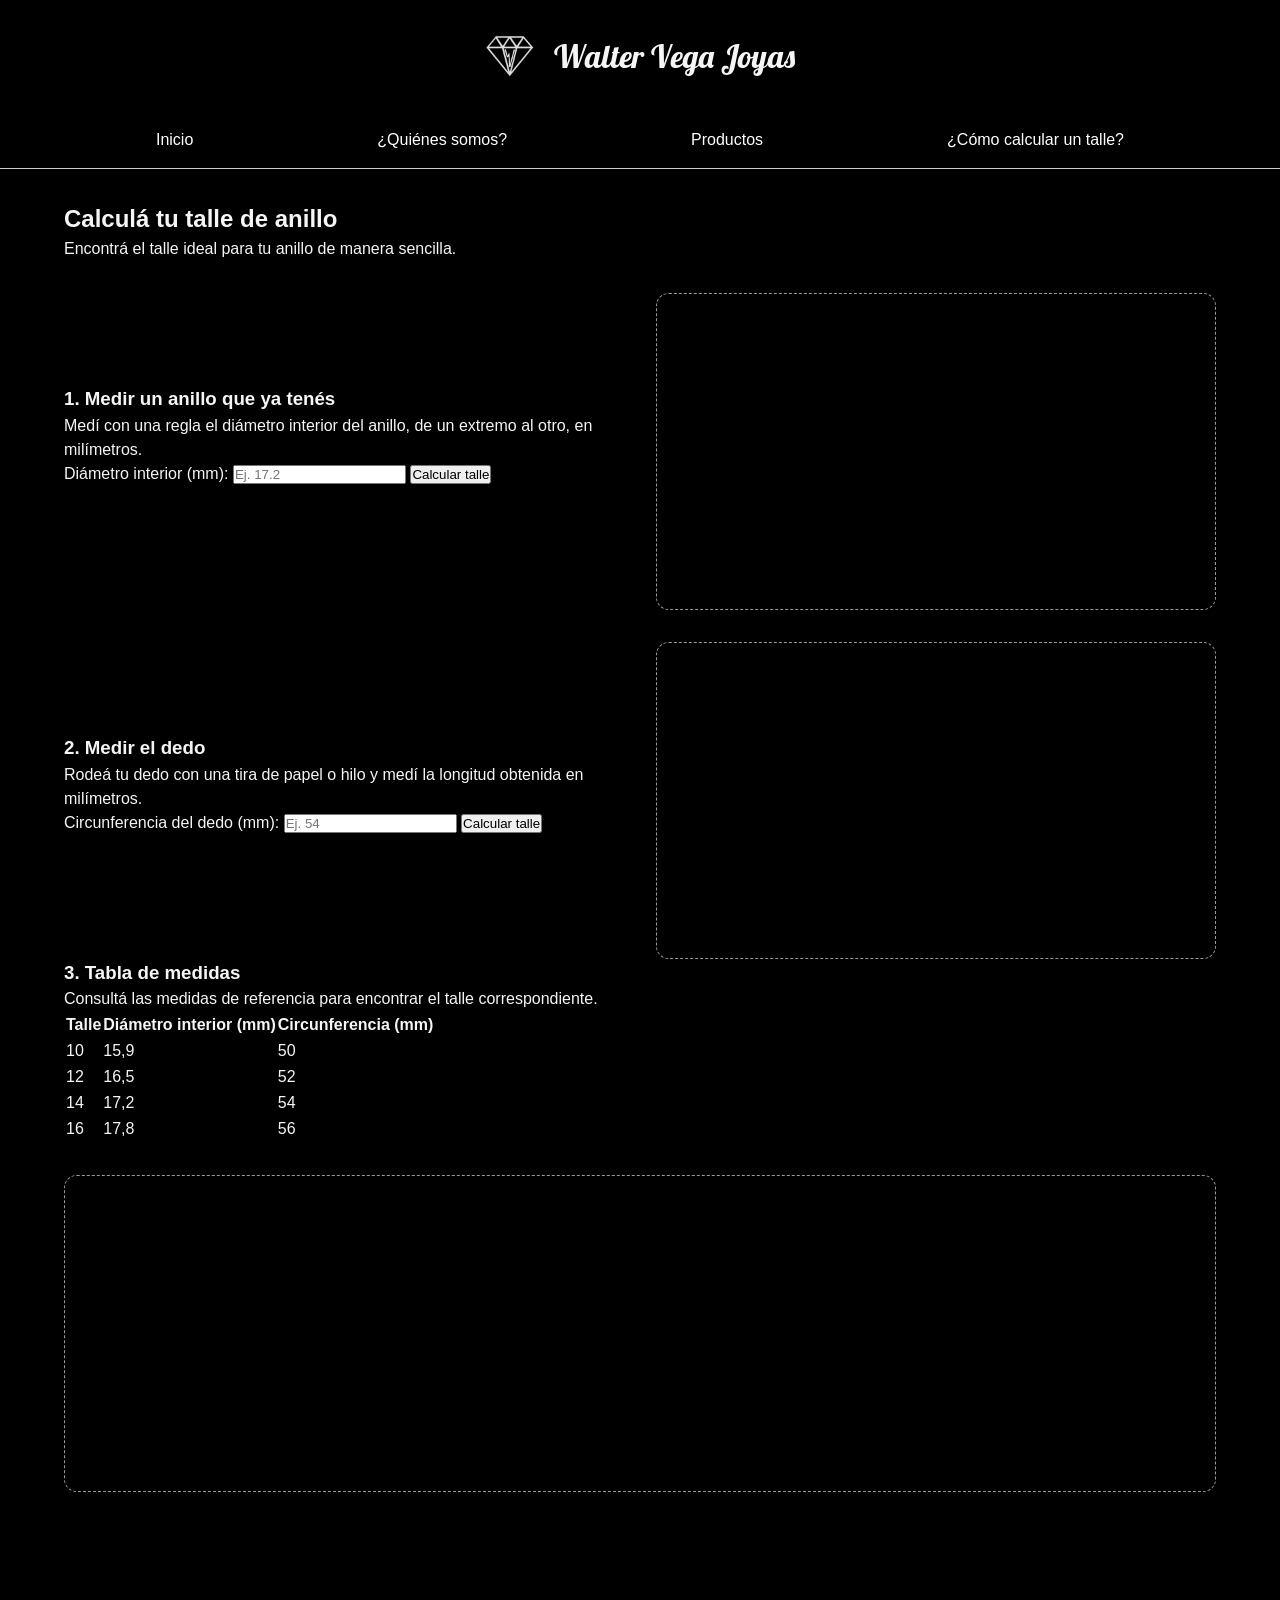
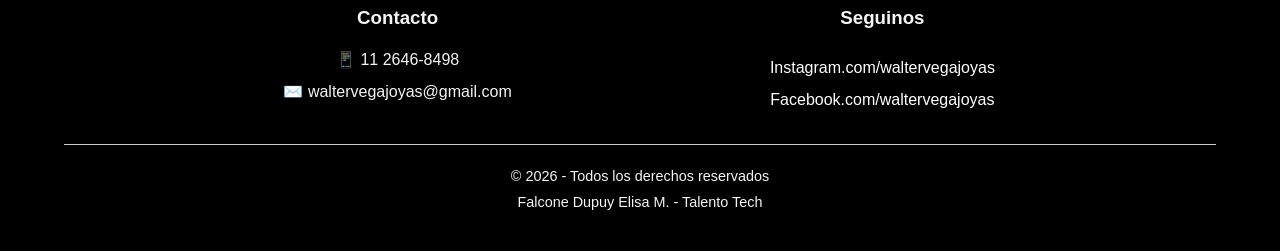
<file: medidas.html>
<!DOCTYPE html>
<html lang="en">
<head>
    <meta charset="UTF-8">
    <meta name="viewport" content="width=device-width, initial-scale=1.0">
    <title>Document</title>
    <link rel="stylesheet" href="style.css">
</head>
<body>
    <header class="header">
        <div class="header-contenido">
            <div class="logo">
                <img src="./img/logo.png" alt="Logo">
            </div>

            <div class="marca">
                <h1>Walter Vega Joyas</h1>
            </div>
        </div>
    </header>

    <nav>
        <ol>
            <li><a href="index.html">Inicio</a></li>
            <li><a href="quienes.html">¿Quiénes somos?</a></li>
            <li><a href="productos.html">Productos</a></li>
            <li><a href="medidas.html">¿Cómo calcular un talle?</a></li>
        </ol>
    </nav>

    <main>

        <h2>Calculá tu talle de anillo</h2>

        <p>
            Encontrá el talle ideal para tu anillo de manera sencilla.
        </p>

        <!-- SECCIÓN 1 -->
        <section id="medir-anillo">

            <div class="contenido-talle">

                <div>
                    <h3>1. Medir un anillo que ya tenés</h3>

                    <p>
                        Medí con una regla el diámetro interior del anillo,
                        de un extremo al otro, en milímetros.
                    </p>

                    <label for="diametro">Diámetro interior (mm):</label>

                    <input
                        type="number"
                        id="diametro"
                        step="0.1"
                        placeholder="Ej. 17.2"
                    >

                    <button onclick="calcularPorDiametro();">
                        Calcular talle
                    </button>
                    <p class="resultadoDiametro"  id="resultadoDiametro"></p>
                </div>

                <div class="video">

                    <iframe
                        width="100%"
                        height="315"
                        src="https://www.youtube.com/embed/VIDEO_1"
                        title="Cómo medir el diámetro de un anillo"
                        frameborder="0"
                        allowfullscreen>
                    </iframe>

                </div>

            </div>

        </section>


        <!-- SECCIÓN 2 -->
        <section id="medir-dedo">

            <div class="contenido-talle">

                <div>
                    <h3>2. Medir el dedo</h3>

                    <p>
                        Rodeá tu dedo con una tira de papel o hilo y medí
                        la longitud obtenida en milímetros.
                    </p>

                    <label for="circunferencia">
                        Circunferencia del dedo (mm):
                    </label>

                    <input
                        type="number"
                        id="circunferencia"
                        step="0.1"
                        placeholder="Ej. 54"
                    >

                    <button onclick="calcularPorCircunferencia();">
                        Calcular talle
                    </button>

                    <p class="resultadoCircunferencia" id="resultadoCircunferencia"></p>
                </div>

                <div class="video">

                    <iframe
                        width="100%"
                        height="315"
                        src="https://www.youtube.com/embed/VIDEO_2"
                        title="Cómo medir el dedo para elegir un anillo"
                        frameborder="0"
                        allowfullscreen>
                    </iframe>

                </div>

            </div>

        </section>


        <!-- SECCIÓN 3 -->
        <section id="tabla-talles">

            <h3>3. Tabla de medidas</h3>

            <p>
                Consultá las medidas de referencia para encontrar
                el talle correspondiente.
            </p>

            <table>

                <thead>
                    <tr>
                        <th>Talle</th>
                        <th>Diámetro interior (mm)</th>
                        <th>Circunferencia (mm)</th>
                    </tr>
                </thead>

                <tbody>
                    <tr>
                        <td>10</td>
                        <td>15,9</td>
                        <td>50</td>
                    </tr>

                    <tr>
                        <td>12</td>
                        <td>16,5</td>
                        <td>52</td>
                    </tr>

                    <tr>
                        <td>14</td>
                        <td>17,2</td>
                        <td>54</td>
                    </tr>

                    <tr>
                        <td>16</td>
                        <td>17,8</td>
                        <td>56</td>
                    </tr>
                </tbody>

            </table>


            <div class="video">

                <iframe
                    width="100%"
                    height="315"
                    src="https://www.youtube.com/embed/VIDEO_3"
                    title="Cómo consultar la tabla de talles de anillos"
                    frameborder="0"
                    allowfullscreen>
                </iframe>

            </div>

        </section>

    </main>

    <footer>
        <div class="footer-contenido">

            <div class="footer-contacto">
                <h3>Contacto</h3>
                <p>📱 11 2646-8498</p>
                <p>✉️ waltervegajoyas@gmail.com</p>
            </div>

            <div class="footer-redes">
                <h3>Seguinos</h3>
                <a href="https://www.instagram.com/waltervegajoyas" target="_blank">Instagram.com/waltervegajoyas</a>
                <a href="https://www.facebook.com/waltervegajoyas" target="_blank">Facebook.com/waltervegajoyas</a>
            </div>

        </div>

        <div class="footer-derechos">
            <p>© 2026 - Todos los derechos reservados</p>
            <p>Falcone Dupuy Elisa M. - Talento Tech</p>
        </div>
    </footer>
    
    <script src="script.js"></script>
</body>
</html>
</file>
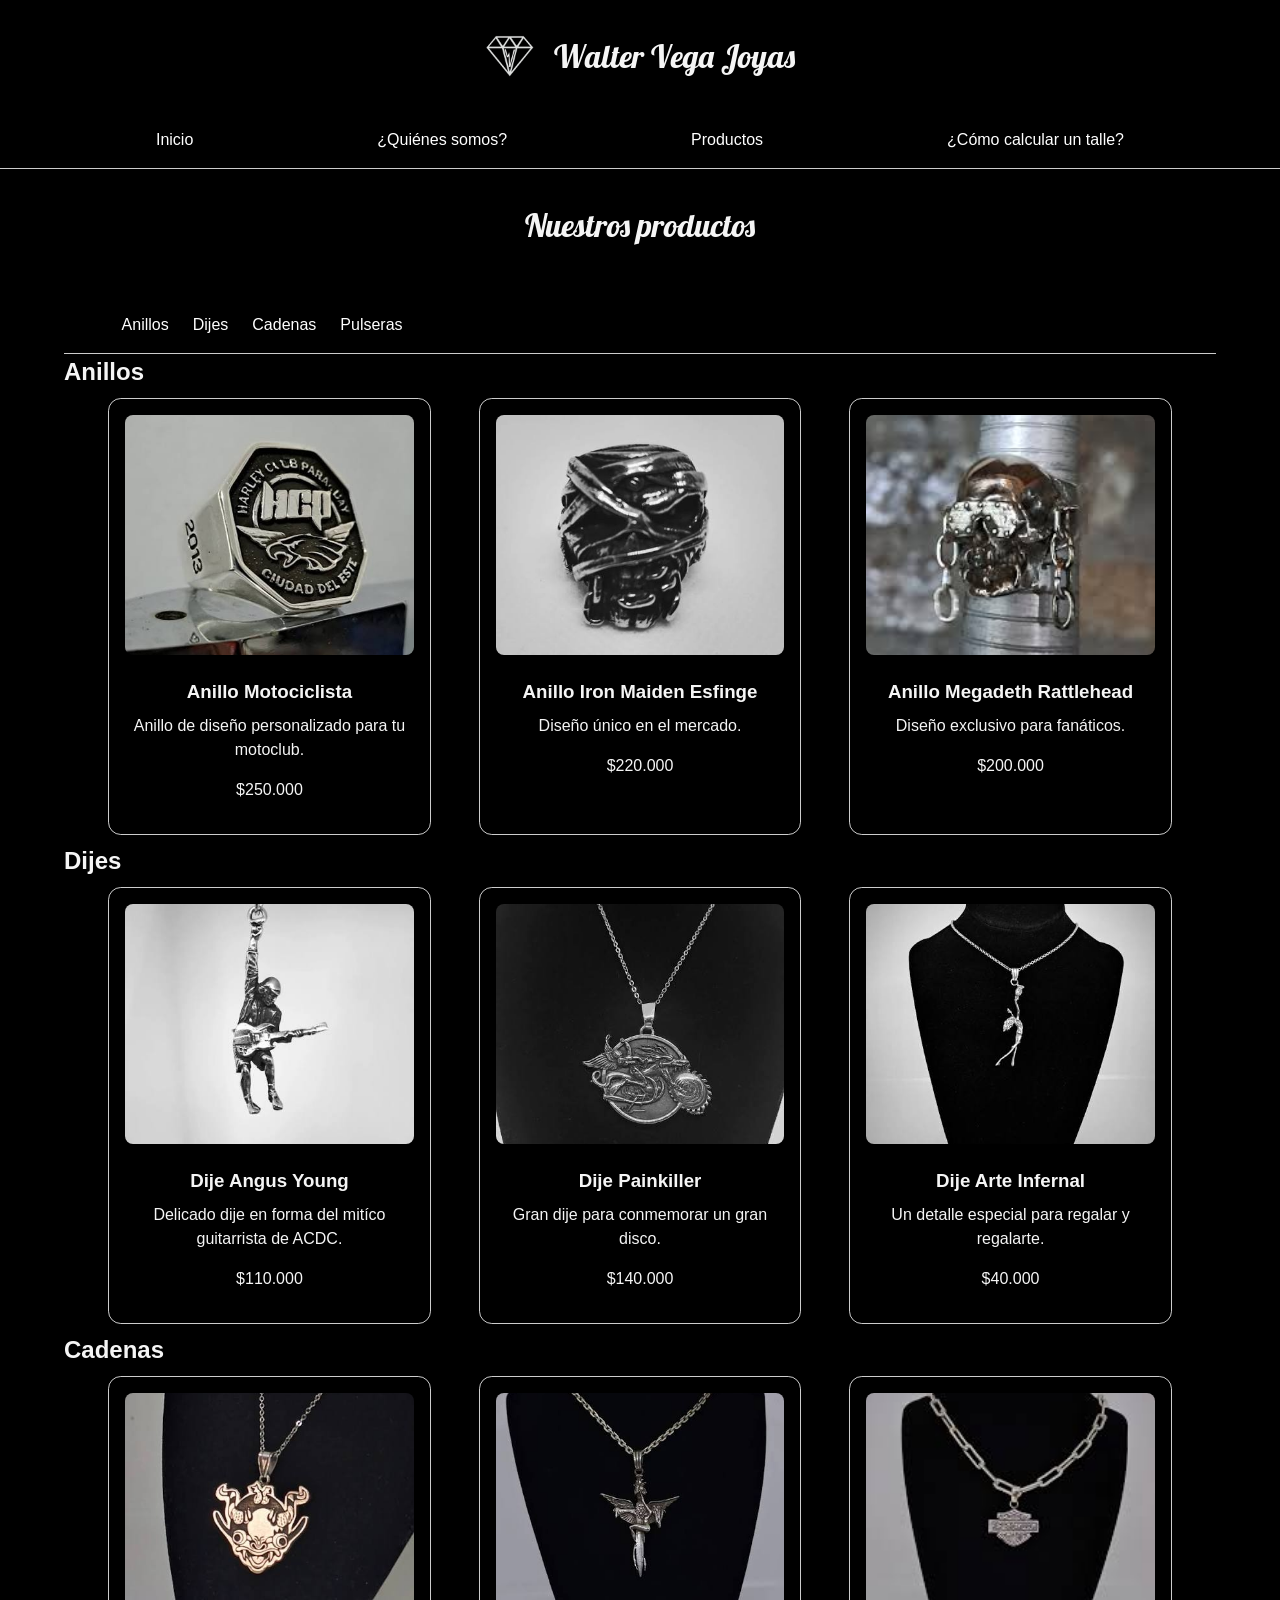
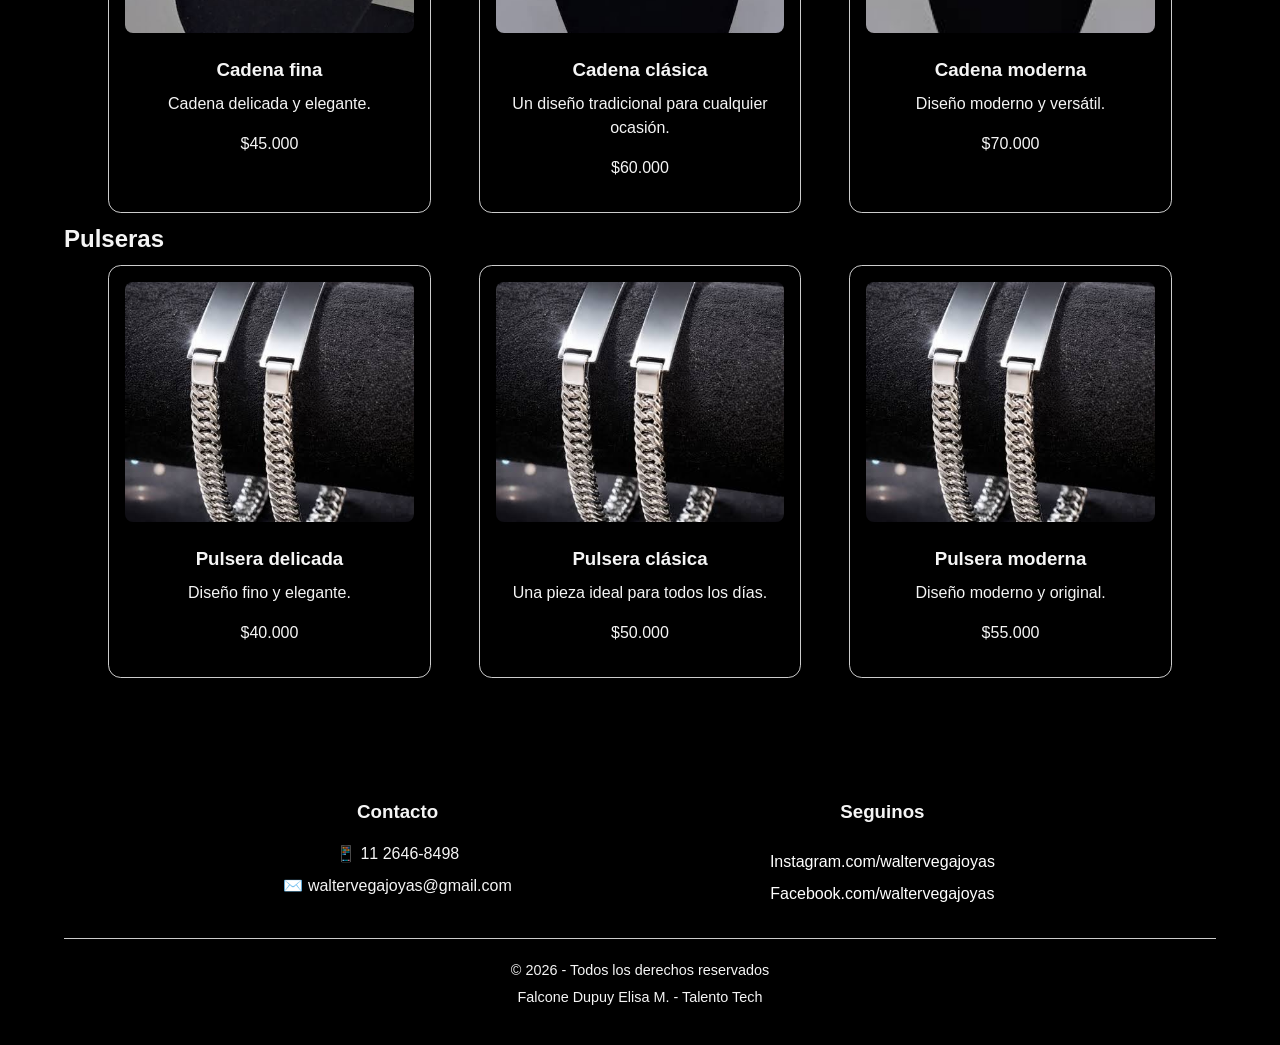
<file: productos.html>
<!DOCTYPE html>
<html lang="en">
<head>
    <meta charset="UTF-8">
    <meta name="viewport" content="width=device-width, initial-scale=1.0">
    <title>Document</title>
    <link rel="stylesheet" href="style.css">
</head>
<body>
    <header class="header">
        <div class="header-contenido">
            <div class="logo">
                <img src="./img/logo.png" alt="Logo">
            </div>

            <div class="marca">
                <h1>Walter Vega Joyas</h1>
            </div>
        </div>
    </header>

    <nav>
        <ol>
            <li><a href="index.html">Inicio</a></li>
            <li><a href="quienes.html">¿Quiénes somos?</a></li>
            <li><a href="productos.html">Productos</a></li>
            <li><a href="medidas.html">¿Cómo calcular un talle?</a></li>
        </ol>
    </nav>

    <main>

        <h2 id="nuestrosP">Nuestros productos</h2>

        <!-- Menú de anclas -->
        <nav>
            <ul>
                <li><a href="#anillos">Anillos</a></li>
                <li><a href="#dijes">Dijes</a></li>
                <li><a href="#cadenas">Cadenas</a></li>
                <li><a href="#pulseras">Pulseras</a></li>
            </ul>
        </nav>


        <!-- SECCIÓN ANILLOS -->
        <section id="anillos">
            <h2>Anillos</h2>

            <div class="cards">

                <article class="card">
                    <img src="./img/anillo/club.jpg" alt="Anillo">
                    <h3>Anillo Motociclista</h3>
                    <p>Anillo de diseño personalizado para tu motoclub.</p>
                    <p>$250.000</p>
                </article>

                <article class="card">
                    <img src="./img/anillo/momia.jpg" alt="Anillo">
                    <h3>Anillo Iron Maiden Esfinge</h3>
                    <p>Diseño único en el mercado.</p>
                    <p>$220.000</p>
                </article>

                <article class="card">
                    <img src="./img/anillo/vic.jpg" alt="Anillo">
                    <h3>Anillo Megadeth Rattlehead</h3>
                    <p>Diseño exclusivo para fanáticos.</p>
                    <p>$200.000</p>
                </article>

            </div>
        </section>


        <!-- SECCIÓN DIJES -->
        <section id="dijes">
            <h2>Dijes</h2>

            <div class="cards">

                <article class="card">
                    <img src="./img/dije/angus.jpg" alt="Dije">
                    <h3>Dije Angus Young</h3>
                    <p>Delicado dije en forma del mitíco guitarrista de ACDC.</p>
                    <p>$110.000</p>
                </article>

                <article class="card">
                    <img src="./img/dije/moto.jpg" alt="Dije">
                    <h3>Dije Painkiller</h3>
                    <p>Gran dije para conmemorar un gran disco.</p>
                    <p>$140.000</p>
                </article>

                <article class="card">
                    <img src="./img/dije/hada.jpg" alt="Dije">
                    <h3>Dije Arte Infernal</h3>
                    <p>Un detalle especial para regalar y regalarte.</p>
                    <p>$40.000</p>
                </article>

            </div>
        </section>


        <!-- SECCIÓN CADENAS -->
        <section id="cadenas">
            <h2>Cadenas</h2>

            <div class="cards">

                <article class="card">
                    <img src="./img/cadena/cadena3.jpg" alt="Cadena fina">
                    <h3>Cadena fina</h3>
                    <p>Cadena delicada y elegante.</p>
                    <p>$45.000</p>
                </article>

                <article class="card">
                    <img src="./img/cadena/cadena2.jpg" alt="Cadena clásica">
                    <h3>Cadena clásica</h3>
                    <p>Un diseño tradicional para cualquier ocasión.</p>
                    <p>$60.000</p>
                </article>

                <article class="card">
                    <img src="./img/cadena/cadena1.jpg" alt="Cadena moderna">
                    <h3>Cadena moderna</h3>
                    <p>Diseño moderno y versátil.</p>
                    <p>$70.000</p>
                </article>

            </div>
        </section>


        <!-- SECCIÓN PULSERAS -->
        <section id="pulseras">
            <h2>Pulseras</h2>

            <div class="cards">

                <article class="card">
                    <img src="./img/pulcera/web.jpg" alt="Pulsera delicada">
                    <h3>Pulsera delicada</h3>
                    <p>Diseño fino y elegante.</p>
                    <p>$40.000</p>
                </article>

                <article class="card">
                    <img src="./img/pulcera/web.jpg" alt="Pulsera clásica">
                    <h3>Pulsera clásica</h3>
                    <p>Una pieza ideal para todos los días.</p>
                    <p>$50.000</p>
                </article>

                <article class="card">
                    <img src="./img/pulcera/web.jpg" alt="Pulsera moderna">
                    <h3>Pulsera moderna</h3>
                    <p>Diseño moderno y original.</p>
                    <p>$55.000</p>
                </article>

            </div>
        </section>

    </main>

    <footer>
        <div class="footer-contenido">

            <div class="footer-contacto">
                <h3>Contacto</h3>
                <p>📱 11 2646-8498</p>
                <p>✉️ waltervegajoyas@gmail.com</p>
            </div>

            <div class="footer-redes">
                <h3>Seguinos</h3>
                <a href="https://www.instagram.com/waltervegajoyas" target="_blank">Instagram.com/waltervegajoyas</a>
                <a href="https://www.facebook.com/waltervegajoyas" target="_blank">Facebook.com/waltervegajoyas</a>
            </div>

        </div>

        <div class="footer-derechos">
            <p>© 2026 - Todos los derechos reservados</p>
            <p>Falcone Dupuy Elisa M. - Talento Tech</p>
        </div>
    </footer>
    
    <script src="script.js"></script>
</body>
</html>
</file>
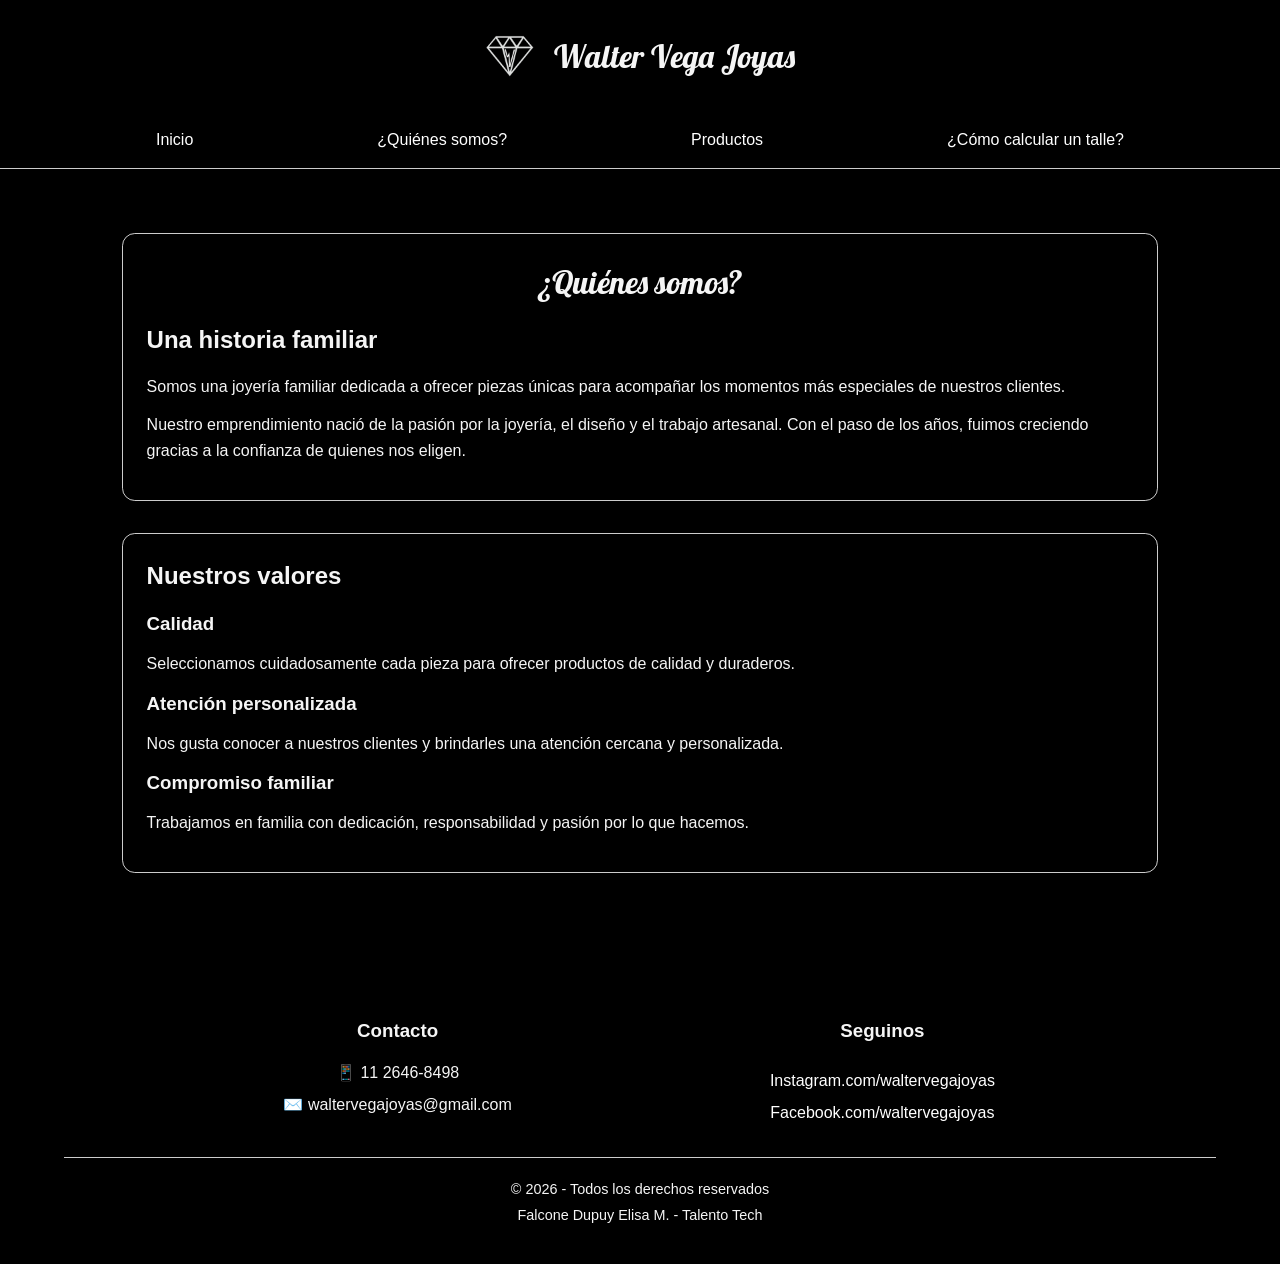
<file: quienes.html>
<!DOCTYPE html>
<html lang="en">
<head>
    <meta charset="UTF-8">
    <meta name="viewport" content="width=device-width, initial-scale=1.0">
    <title>Document</title>
    <link rel="stylesheet" href="style.css">
</head>
<body>
    <header class="header">
        <div class="header-contenido">
            <div class="logo">
                <img src="./img/logo.png" alt="Logo">
            </div>

            <div class="marca">
                <h1>Walter Vega Joyas</h1>
            </div>
        </div>
    </header>

    <nav>
        <ol>
            <li><a href="index.html">Inicio</a></li>
            <li><a href="quienes.html">¿Quiénes somos?</a></li>
            <li><a href="productos.html">Productos</a></li>
            <li><a href="medidas.html">¿Cómo calcular un talle?</a></li>
        </ol>
    </nav>

    <main>

        <section id="historia">
            
            <h2 id="nuestrosP">¿Quiénes somos?</h2>

            <h2>Una historia familiar</h2>

            <p>
                Somos una joyería familiar dedicada a ofrecer piezas únicas
                para acompañar los momentos más especiales de nuestros clientes.
            </p>

            <p>
                Nuestro emprendimiento nació de la pasión por la joyería,
                el diseño y el trabajo artesanal. Con el paso de los años,
                fuimos creciendo gracias a la confianza de quienes nos eligen.
            </p>
        </section>


        <section id="valores">
            <h2>Nuestros valores</h2>

            <h3>Calidad</h3>
            <p>
                Seleccionamos cuidadosamente cada pieza para ofrecer productos
                de calidad y duraderos.
            </p>

            <h3>Atención personalizada</h3>
            <p>
                Nos gusta conocer a nuestros clientes y brindarles una atención
                cercana y personalizada.
            </p>

            <h3>Compromiso familiar</h3>
            <p>
                Trabajamos en familia con dedicación, responsabilidad y pasión
                por lo que hacemos.
            </p>
        </section>

    </main>

    <footer>
        <div class="footer-contenido">

            <div class="footer-contacto">
                <h3>Contacto</h3>
                <p>📱 11 2646-8498</p>
                <p>✉️ waltervegajoyas@gmail.com</p>
            </div>

            <div class="footer-redes">
                <h3>Seguinos</h3>
                <a href="https://www.instagram.com/waltervegajoyas" target="_blank">Instagram.com/waltervegajoyas</a>
                <a href="https://www.facebook.com/waltervegajoyas" target="_blank">Facebook.com/waltervegajoyas</a>
            </div>

        </div>

        <div class="footer-derechos">
            <p>© 2026 - Todos los derechos reservados</p>
            <p>Falcone Dupuy Elisa M. - Talento Tech</p>
        </div>
    </footer>
    
    <script src="script.js"></script>
</body>
</html>
</file>
<file: style.css>
/* FUENTES */
@import url('https://fonts.googleapis.com/css2?family=Lobster&display=swap');

/* =========================
   CONTENIDO GENERAL
   ========================= */
*{
    margin: 0;
    padding: 0;
    box-sizing: border-box;
}
body{
    background-color: black;
    color: whitesmoke;
    margin: 0;
    font-family: Arial, sans-serif;
    line-height: 1.5;
}
main {
    width: 90%;
    max-width: 75rem;
    margin: 0 auto;
    padding: 2rem 0;
}
a {
    color: white;
    text-decoration: none;
}
a:visited {
    color: white;
}
a:hover {
    color: #cccccc;
}
a:active {
    color: white;
}
/* TÍTULO PRINCIPAL */
h1, #nuestrosP{
    text-align: center;
    margin-bottom: 2rem;
    font-family: "Lobster", sans-serif;
    font-weight: 400;
    font-style: normal;
    font-size: 2em;
}
/*   HEADER   */
.header {
    width: 100%;
    height: 7rem; /* 112px de alto  */
    display: flex;
    align-items: center;
    justify-content: center;
}
.header-contenido {
    display: grid;
    grid-template-columns: auto auto;
    justify-content: center;
    align-items: center;
    gap: 20px;
}
.logo img {
    width: 3rem;
    height: auto;
    display: block;
}
.marca h1 {
    margin: 0;
}
/*   NAV   */
nav {
    padding: 1rem 5%;
    border-bottom: 1px solid #ccc;
}
nav h1 {
    margin: 0;
}
nav ul {
    display: flex;
    gap: 1.5rem;
    list-style: none;
    padding: 0;
    margin: 1rem 0 0;
}
nav a {
    text-decoration: none;
}
nav ol{
    list-style: none;
    display: grid;
    grid-template-columns: auto auto auto auto;
    align-items: center;
    text-align: center;
}
/* footer */
footer {
    margin-top: 3rem;
    padding: 2rem 5%;
    text-align: center;
}
.footer-contenido {
    display: grid;
    grid-template-columns: repeat(2, 1fr);
    max-width: 80%;
    margin: 0 auto;
    gap: 3rem;
}
.footer-contacto h3,
.footer-redes h3 {
    margin-bottom: 1rem;
}
.footer-contacto p {
    margin: 0.5rem 0;
}
.footer-redes {
    display: flex;
    flex-direction: column;
    gap: 0.5rem;
}
.footer-redes a {
    text-decoration: none;
}
.footer-derechos {
    margin-top: 2rem;
    padding-top: 1rem;
    border-top: 0.1rem solid #ccc;
}
.footer-derechos p {
    margin: 0.3rem 0;
    font-size: 0.9rem;
}
/* =========================
   QUIÉNES SOMOS
   ========================= */
#historia,
#valores {
    width: 90%;
    margin: 2rem auto;
    padding: 1.5rem;
    border: 1px solid #ccc;
    border-radius: 0.8rem;
}
#historia h2,
#valores h2 {
    margin-top: 0;
}
#historia p,
#valores p {
    line-height: 1.6;
}
/* SECCIONES DE QUIÉNES SOMOS */
#historia,
#valores {
    width: 90%;
    margin: 2rem auto;
    padding: 1.5rem;
    border: 1px solid #ccc;
    border-radius: 0.8rem;
    box-sizing: border-box;
}
/* TÍTULOS */
#historia h2,
#valores h2 {
    margin-top: 0;
    margin-bottom: 1rem;
}
/* TEXTO */
#historia p,
#valores p {
    line-height: 1.6;
    margin: 0.8rem 0;
}
/* =========================
   CARDS
   ========================= */
.cards {
    display: flex;
    justify-content: center;
    gap: 2rem;
    flex-wrap: wrap;
}
.card {
    width: 28%;
    min-width: 15rem;
    padding: 1rem;
    margin: 0.5rem;
    border: 1px solid #ccc;
    border-radius: 0.8rem;
    text-align: center;
}
.card img {
    width: 100%;
    height: 15rem;
    object-fit: cover;
    border-radius: 0.5rem;
}
.card h3 {
    margin: 1rem 0 0.5rem;
}
.card p {
    margin: 0.5rem 0 1rem;
}
/* =========================
   INDEX
   ========================= */
.index-banner,
.index-presentacion,
.index-imagen,
.index-destacados,
.index-banner-final {
    width: 90%;
    margin: 2rem auto;
    border: 1px solid #ccc;
    border-radius: 0.8rem;
    overflow: hidden;
}
/* Banner principal */
.index-banner {
    text-align: center;
}
.banner img {
    width: 100%;
    height: 25rem;
    object-fit: cover;
    display: block;
}
.index-banner div {
    padding: 1.5rem;
}
/* Presentación */
.index-presentacion {
    padding: 1.5rem;
    text-align: center;
}
.index-presentacion h2 {
    margin-top: 0;
}
.index-presentacion p {
    margin: 1rem 0 1.5rem;
}
/* Imagen intermedia */
.index-imagen img {
    width: 100%;
    height: 18rem;
    object-fit: cover;
    display: block;
}
/* Productos destacados */
.index-destacados {
    padding: 1.5rem;
}
.index-destacados h2 {
    text-align: center;
    margin-top: 0;
    margin-bottom: 2rem;
}
/* Banner final */
.index-banner-final {
    text-align: center;
}
.index-banner-final img {
    width: 100%;
    height: 18rem;
    object-fit: cover;
    display: block;
}
.index-banner-final div {
    padding: 1.5rem;
}
/* =========================
   ENLACES / BOTONES
   ========================= */
.card a,
.index-banner a,
.index-presentacion a,
.index-banner-final a {
    display: inline-block;
    padding: 0.7rem 1.2rem;
    border: 1px solid #999;
    border-radius: 0.5rem;
    text-decoration: none;
}
/* =========================
   MEDIDAS.HTML
   ========================= */
.video {
    width: 100%;
    min-height: 15rem;
    margin-top: 2rem;
    border: 1px dashed #999;
    border-radius: 0.8rem;
    display: flex;
    justify-content: center;
    align-items: center;
    text-align: center;
}
.contenido-talle {
    display: flex;
    gap: 2rem;
    align-items: center;
}
.contenido-talle > div {
    width: 50%;
}
/* Estilo destacado para los talles*/
.resultado-destacado {
    margin-top: 15px;
    padding: 12px 20px;
    background-color: #f7f6f2;  /* Blanco tiza cálido */
    border: 1px solid #dcd7ce; /* Borde gris sutil */
    border-radius: 8px;
    color: #2b2b2b; /* Texto carbón suave */
    font-size: 1rem;
    font-weight: 600;
    letter-spacing: 0.5px; /* Espaciado de letras elegante */
    display: inline-block;
    box-shadow: 0 2px 8px rgba(0, 0, 0, 0.03); /* Sombra casi imperceptible */
    transition: all 0.3s ease;}/* Estilo de error para los talles */
    
.resultado-error {
    margin-top: 15px;
    padding: 10px 18px;
    background-color: #faf5f5; /* Fondo rosáceo/gris muy tenue */
    border: 1px solid #e2b6b6; /* Borde rojizo suave */
    border-radius: 8px;
    color: #8c3a3a; /* Rojo borgoña sobrio */
    font-size: 0.95rem;
    font-weight: 500;
    display: inline-block;
}
</file>
